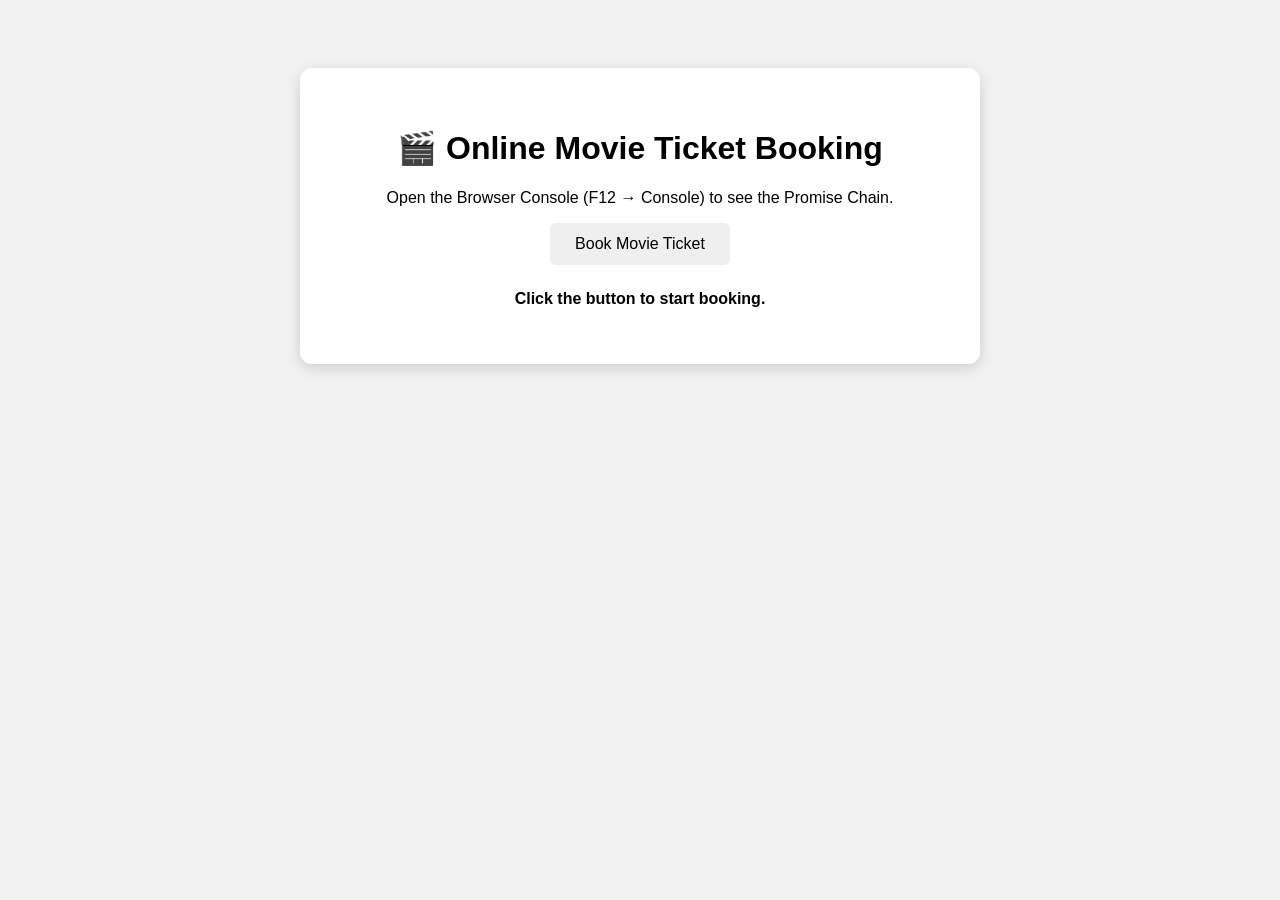
<file: Assignment 4/index.html>
<!DOCTYPE html>
<html lang="en">
<head>
  <meta charset="UTF-8">
  <meta name="viewport" content="width=device-width, initial-scale=1.0">
  <title>Online Movie Ticket Booking</title>
  <link rel="stylesheet" href="style.css">
</head>
<body>
  <div class="container">
    <h1>🎬 Online Movie Ticket Booking</h1>
    <p>Open the Browser Console (F12 → Console) to see the Promise Chain.</p>
    <button id="bookBtn">Book Movie Ticket</button>
    <p id="status">Click the button to start booking.</p>
  </div>
  <script src="script.js"></script>
</body>
</html>
</file>
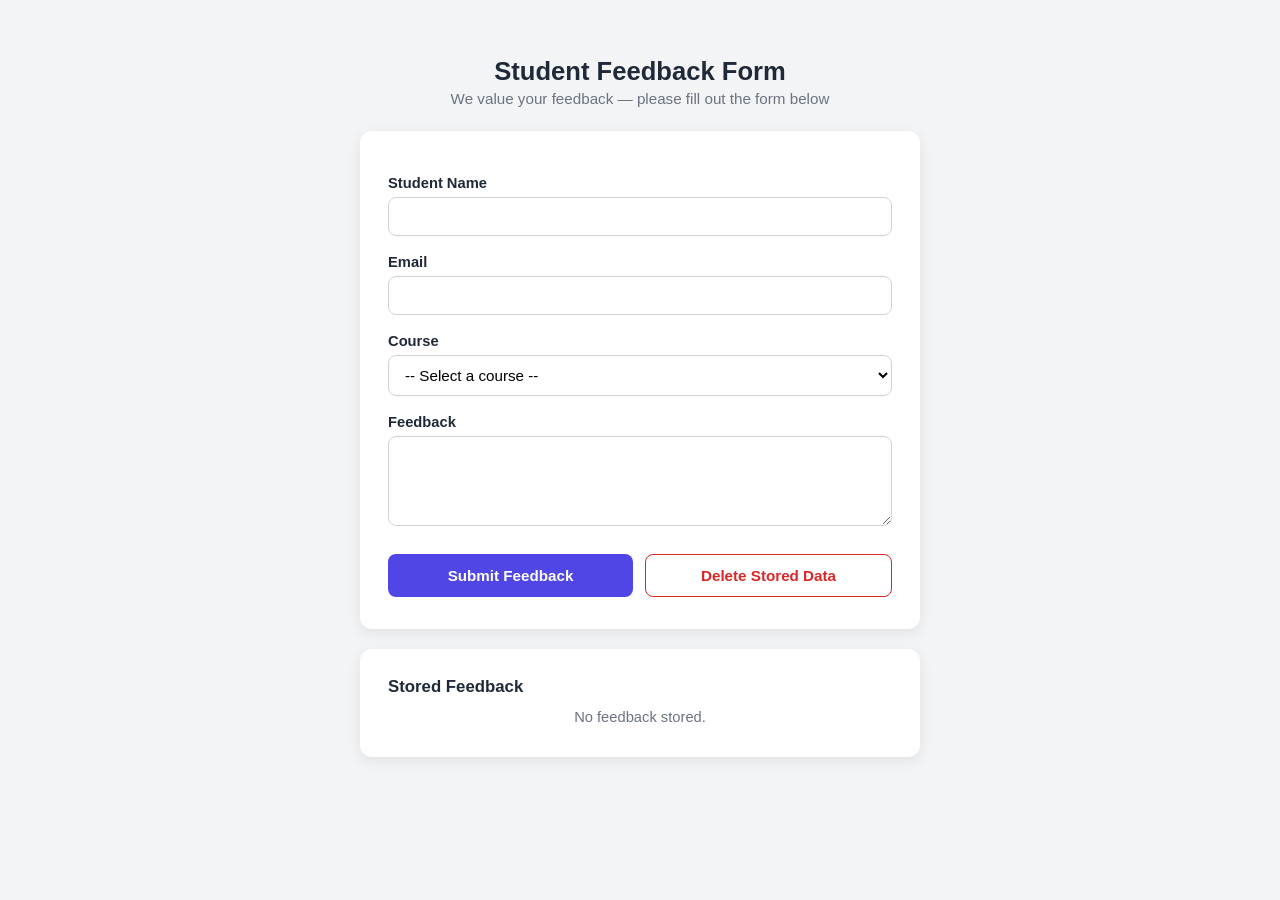
<file: Assignment3/student-feedback-form.html>
<!DOCTYPE html>
<html lang="en">
<head>
<meta charset="UTF-8">
<meta name="viewport" content="width=device-width, initial-scale=1.0">
<title>Student Feedback Form</title>
<link rel="stylesheet" href="student-feedback.css">
</head>
<body>

<div class="container">
  <h1>Student Feedback Form</h1>
  <p class="subtitle">We value your feedback — please fill out the form below</p>

  <div class="card">
    <div id="sessionInfo" class="session-info"></div>
    <div id="successBanner"></div>

    <form id="feedbackForm" novalidate>
      <div class="field" id="field-name">
        <label for="studentName">Student Name</label>
        <input type="text" id="studentName" name="studentName" autocomplete="off">
        <div class="error-msg">Student name is required.</div>
      </div>

      <div class="field" id="field-email">
        <label for="email">Email</label>
        <input type="email" id="email" name="email" autocomplete="off">
        <div class="error-msg">Please enter a valid email address.</div>
      </div>

      <div class="field" id="field-course">
        <label for="course">Course</label>
        <select id="course" name="course">
          <option value="">-- Select a course --</option>
          <option value="Computer Science">Computer Science</option>
          <option value="Information Technology">Information Technology</option>
          <option value="Electronics">Electronics</option>
          <option value="Mechanical Engineering">Mechanical Engineering</option>
          <option value="Business Administration">Business Administration</option>
          <option value="Mathematics">Mathematics</option>
        </select>
        <div class="error-msg">Please select a course.</div>
      </div>

      <div class="field" id="field-feedback">
        <label for="feedback">Feedback</label>
        <textarea id="feedback" name="feedback"></textarea>
        <div class="error-msg">Feedback cannot be empty.</div>
      </div>

      <div class="btn-row">
        <button type="submit" id="submitBtn">Submit Feedback</button>
        <button type="button" id="deleteBtn">Delete Stored Data</button>
      </div>
    </form>
  </div>

  <div class="card" id="storedCard">
    <div class="stored-title">Stored Feedback</div>
    <div id="storedContent"></div>
  </div>
</div>


<script src="student-feedback.js"></script>



</body>
</html>
</file>
<file: Assignment 4/style.css>
body {
    font-family: Arial, sans-serif;
    background: #f2f2f2;
    text-align: center;
    padding: 60px 20px;
}

.container {
    max-width: 600px;
    margin: auto;
    background: white;
    padding: 40px;
    border-radius: 12px;
    box-shadow: 0 4px 15px rgba(0,0,0,0.15);
}

button {
    padding: 12px 25px;
    border: none;
    border-radius: 6px;
    cursor: pointer;
    font-size: 16px;
}

#status {
    margin-top: 25px;
    font-weight: bold;
}
</file>
<file: Assignment3/student-feedback.css>
:root {
    --primary: #4f46e5;
    --primary-dark: #4338ca;
    --error: #dc2626;
    --success: #16a34a;
    --bg: #f3f4f6;
    --card: #ffffff;
    --border: #d1d5db;
    --text: #1f2937;
    --muted: #6b7280;
  }
  * { box-sizing: border-box; }
  body {
    margin: 0;
    font-family: 'Segoe UI', Arial, sans-serif;
    background: var(--bg);
    color: var(--text);
    padding: 40px 16px;
  }
  .container {
    max-width: 560px;
    margin: 0 auto;
  }
  h1 {
    text-align: center;
    font-size: 1.6rem;
    margin-bottom: 4px;
  }
  p.subtitle {
    text-align: center;
    color: var(--muted);
    margin-top: 0;
    margin-bottom: 24px;
    font-size: 0.95rem;
  }
  .card {
    background: var(--card);
    border-radius: 12px;
    padding: 28px 28px 32px;
    box-shadow: 0 4px 14px rgba(0,0,0,0.08);
    margin-bottom: 20px;
  }
  .field {
    margin-bottom: 18px;
  }
  label {
    display: block;
    font-weight: 600;
    margin-bottom: 6px;
    font-size: 0.92rem;
  }
  input[type="text"],
  input[type="email"],
  select,
  textarea {
    width: 100%;
    padding: 10px 12px;
    border: 1px solid var(--border);
    border-radius: 8px;
    font-size: 0.95rem;
    font-family: inherit;
    background: #fff;
    transition: border-color 0.15s, box-shadow 0.15s;
  }
  textarea {
    min-height: 90px;
    resize: vertical;
  }
  input:focus, select:focus, textarea:focus {
    outline: none;
    border-color: var(--primary);
    box-shadow: 0 0 0 3px rgba(79,70,229,0.15);
  }
  .field.invalid input,
  .field.invalid select,
  .field.invalid textarea {
    border-color: var(--error);
  }
  .field.invalid input:focus,
  .field.invalid select:focus,
  .field.invalid textarea:focus {
    box-shadow: 0 0 0 3px rgba(220,38,38,0.15);
  }
  .error-msg {
    color: var(--error);
    font-size: 0.82rem;
    margin-top: 5px;
    min-height: 1em;
    display: none;
  }
  .field.invalid .error-msg {
    display: block;
  }
  .btn-row {
    display: flex;
    gap: 12px;
    margin-top: 24px;
    flex-wrap: wrap;
  }
  button {
    flex: 1;
    min-width: 160px;
    padding: 12px 18px;
    border: none;
    border-radius: 8px;
    font-size: 0.95rem;
    font-weight: 600;
    cursor: pointer;
    transition: background 0.15s, transform 0.05s;
  }
  button:active { transform: scale(0.98); }
  #submitBtn {
    background: var(--primary);
    color: #fff;
  }
  #submitBtn:hover { background: var(--primary-dark); }
  #deleteBtn {
    background: #fff;
    color: var(--error);
    border: 1px solid var(--error);
  }
  #deleteBtn:hover { background: #fef2f2; }
  .status-banner {
    text-align: center;
    padding: 10px 14px;
    border-radius: 8px;
    font-size: 0.9rem;
    font-weight: 600;
    margin-bottom: 16px;
  }
  .status-banner.success {
    background: #ecfdf5;
    color: var(--success);
    border: 1px solid #a7f3d0;
  }
  .session-info {
    text-align: center;
    font-size: 0.9rem;
    color: var(--muted);
    margin-bottom: 16px;
  }
  .stored-title {
    font-size: 1.05rem;
    font-weight: 700;
    margin-bottom: 12px;
  }
  .stored-row {
    display: flex;
    padding: 8px 0;
    border-bottom: 1px solid #f0f0f0;
    font-size: 0.92rem;
  }
  .stored-row:last-child { border-bottom: none; }
  .stored-row .label {
    width: 130px;
    font-weight: 600;
    color: var(--muted);
    flex-shrink: 0;
  }
  .stored-row .value {
    word-break: break-word;
    white-space: pre-wrap;
  }
  .empty-msg {
    color: var(--muted);
    font-size: 0.92rem;
    text-align: center;
  }
</file>
